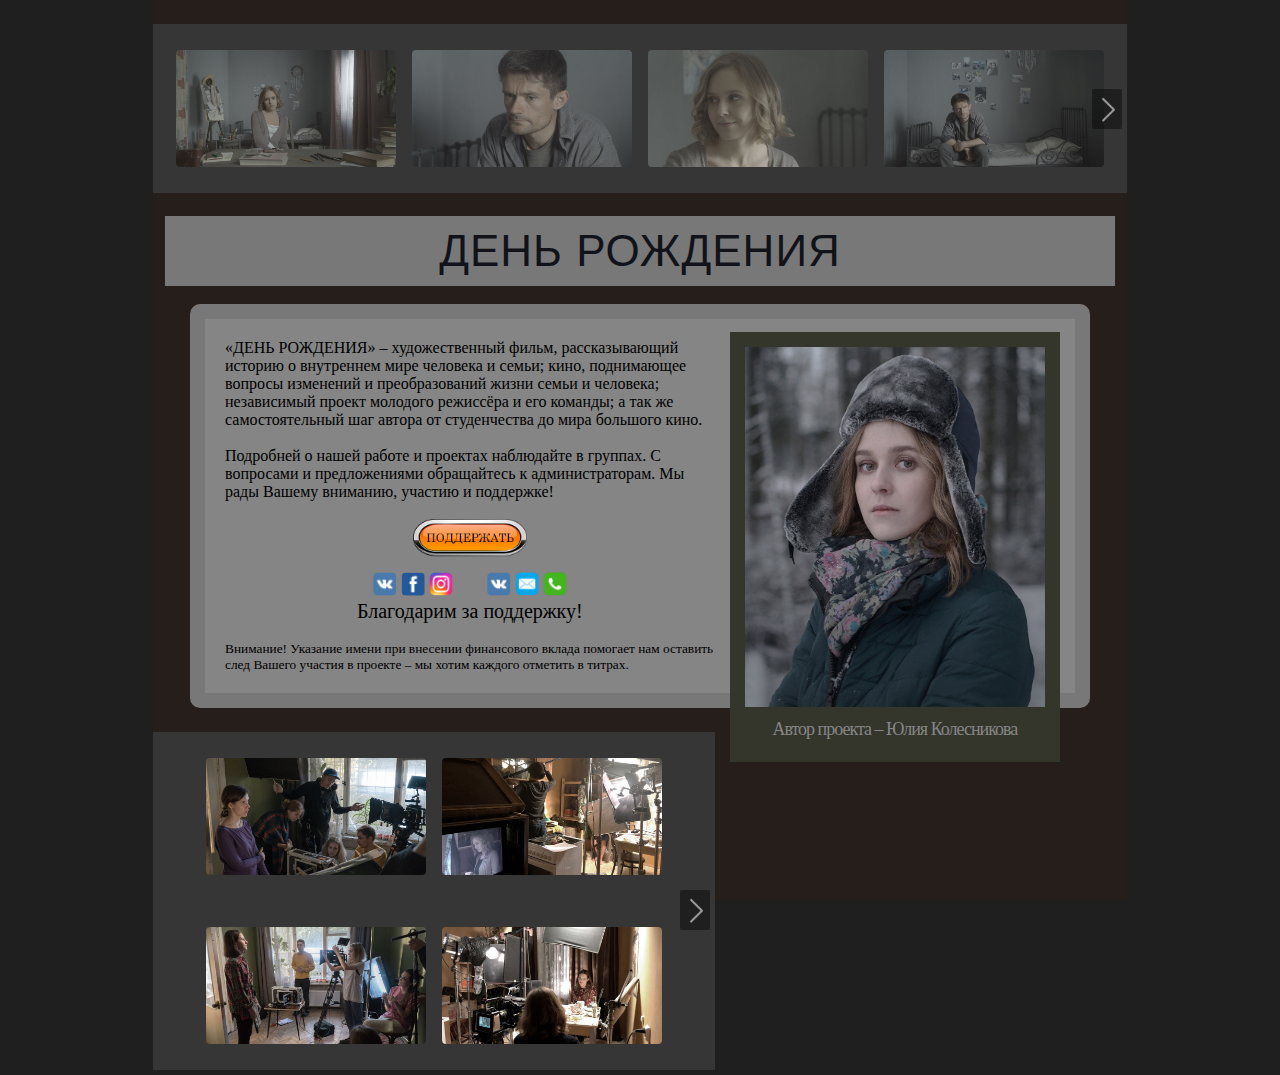
<file: index.html>
<!DOCTYPE html>
<html>
    <head>
        <meta charset="utf-8" />
        <title>День рождения</title>

        
        <meta name="viewport"  content="width=device-width, initial-scale=1.0, user-scalable=0, maximum-scale=1.0" />

    
        <link rel="stylesheet" href="assets/css/styles.css" />
        <link rel="stylesheet" href="assets/touchTouch/touchTouch.css" />

      

        
      
    </head>

    <body >
<div class="q">
	
  <div id="slider-1" class="slider">
     <div class="slider__wrapper">
        <div class="thumbs" style="background-color: #363636" >     
         	
	        <span class= "fh"><a  href="assets/img/1/1.jpg" style="background-image:url(assets/img/1/1.jpg)"></a>	</span>  
	        <a href="assets/img/1/2.jpg" style="background-image:url(assets/img/1/2.jpg)"></a>
	   
	        <a href="assets/img/1/3.jpg" style="background-image:url(assets/img/1/3.jpg)"></a>
	       
	        
	        <span class= "fh"><a href="assets/img/1/4.jpg" style="background-image:url(assets/img/1/4.jpg)"></a> </span>
	       
        </div>

        <div class="thumbs" style="background-color: #363636" >
        	
	        <span class= "fh"><a  href="assets/img/1/21.jpg" style="background-image:url(assets/img/1/21.jpg)"></a></span>
	  
	        <a href="assets/img/1/22.jpg" style="background-image:url(assets/img/1/22.jpg)"></a>
	        <a href="assets/img/1/23.jpg" style="background-image:url(assets/img/1/23.jpg)"></a>
	        
	        <span class= "fh"><a  href="assets/img/1/24.jpg" style="background-image:url(assets/img/1/24.jpg)"></a> </span>
	        
        </div>

         <div class="thumbs" style="background-color: #363636" >
         	
	        <span class= "fh"><a  href="assets/img/1/31.jpg" style="background-image:url(assets/img/1/31.jpg)"></a></span>
	    
	        <a href="assets/img/1/32.jpg" style="background-image:url(assets/img/1/32.jpg)"></a>
	        <a href="assets/img/1/33.jpg" style="background-image:url(assets/img/1/33.jpg)"></a>
	        
	        <span class= "fh"><a  href="assets/img/1/34.jpg" style="background-image:url(assets/img/1/34.jpg)"></a></span>
	    
	    </div>
	        </div>
       
     <!-- КНОПКИ "НАЗАД" И "ВПЕРЁД" -->
  <a class="slider__control slider__control_left" href="#" role="button"></a>
  <a class="slider__control slider__control_right slider__control_show" href="#" role="button"></a>
   </div>  


 <div id="slider-3" class="slider">
     <div class="slider__wrapper">
        <div class="thumbs" style="background-color: #363636" >     
          
          <a  href="assets/img/1/1.jpg" style="background-image:url(assets/img/1/1.jpg)"></a> 
          <a href="assets/img/1/2.jpg" style="background-image:url(assets/img/1/2.jpg)"></a>
     
        
         
        </div>
<div class="thumbs" style="background-color: #363636" >
    <a href="assets/img/1/3.jpg" style="background-image:url(assets/img/1/3.jpg)"></a>
         
          
         <a href="assets/img/1/4.jpg" style="background-image:url(assets/img/1/4.jpg)"></a> 
</div>
        <div class="thumbs" style="background-color: #363636" >
          
          <a  href="assets/img/1/21.jpg" style="background-image:url(assets/img/1/21.jpg)"></a>
    
          <a href="assets/img/1/22.jpg" style="background-image:url(assets/img/1/22.jpg)"></a>
          
          
        </div>
<div class="thumbs" style="background-color: #363636" >
  <a href="assets/img/1/23.jpg" style="background-image:url(assets/img/1/23.jpg)"></a>
          
          <a  href="assets/img/1/24.jpg" style="background-image:url(assets/img/1/24.jpg)"></a> 
</div>

         <div class="thumbs" style="background-color: #363636" >
          
         <a  href="assets/img/1/31.jpg" style="background-image:url(assets/img/1/31.jpg)"></a>
      
          <a href="assets/img/1/32.jpg" style="background-image:url(assets/img/1/32.jpg)"></a>
          
      
      </div>
       <div class="thumbs" style="background-color: #363636" >
        <a href="assets/img/1/33.jpg" style="background-image:url(assets/img/1/33.jpg)"></a>
          
          <a  href="assets/img/1/34.jpg" style="background-image:url(assets/img/1/34.jpg)"></a>
       </div>
          </div>
       
     <!-- КНОПКИ "НАЗАД" И "ВПЕРЁД" -->
  <a class="slider__control slider__control_left" href="#" role="button"></a>
  <a class="slider__control slider__control_right slider__control_show" href="#" role="button"></a>
   </div>  



<br>

<h1> ДЕНЬ РОЖДЕНИЯ </h1>

	<br>
	
             <div class="m" style="border:15px solid #787878;  ">
             	
<p class="image"><img src="assets/img/s.jpg" height="360" style="border:15px solid #34362c; border-bottom-width: 55px; margin-left:  15px; margin-top: 13px; margin-right: 15px "><span class="sp"><font size="4" face="Century">Автор проекта – Юлия Колесникова</font></span></p>


<div   style="margin: 20px; text-align: left;"><p style="font-size: 12pt"><font face="Century">      «ДЕНЬ РОЖДЕНИЯ» – художественный фильм, рассказывающий историю о внутреннем мире человека и семьи; кино, поднимающее вопросы изменений и преобразований жизни семьи и человека; независимый проект молодого режиссёра и его команды; а так же самостоятельный шаг автора от студенчества до мира большого кино.</font></p><br> <p style="font-size: 12pt"><font face="Century">Подробней о нашей работе и проектах наблюдайте в группах. С вопросами и предложениями обращайтесь к администраторам. Мы рады Вашему вниманию, участию и поддержке!</font></p><br><p><a href="1.html"><img class="but" src="assets/img/but5.png"></a></p><br><p>


<p class="z">
	<a href="https://vk.com/public186695545" title="Основная группа ВКонтакте"><img  src="assets/img/i1.png" height="24" ></a>
	<a href="https://www.facebook.com/lllkolesnikovalll/?modal=admin_todo_tour" title="Facebook"><img  src="assets/img/i2.png" height="24" ></a>
	<a href="https://www.instagram.com/lllkinoiremeslolll" title="Instagram"><img style="margin-right: 30px" src="assets/img/i3.png" height="24" ></a>
	<a></a>
	<a href="https://vk.com/id582224958" title="Администратор ВКонтакте"><img  src="assets/img/i1.png" height="24" ></a>
	<a class="btn"><img  src="assets/img/i4.png" height="24" ></a>
	<a class="btn1"><img  src="assets/img/t.png" height="24" ></a>
</p>
<span class="block">Почта: lllkinoiremeslolll@gmail.com</span>
<span class="block1">Номер телефона: 8-969-200-36-07</span>

<p style="text-align: center;font-weight: 400;font-size: 15pt;"><font face="Century">Благодарим за поддержку! </font></p><br><p style="font-size: 10pt;"><font face="Century">Внимание! Указание имени при внесении финансового вклада помогает нам оставить след Вашего участия в проекте – мы хотим каждого отметить в титрах.</font></p></div>
   <p class="image1">
   	<img src="assets/img/s.jpg" height="360" style="border:15px solid #34362c;  margin-top: 15px; "></p><p class="image1" style="margin-bottom: 15px;"><font size="4" face="Century">Автор проекта – Юлия Колесникова</font></p></p>


<p class="image2"><img src="assets/img/s.jpg" height="260" style="border:15px solid #34362c;  margin-top: 15px; "></p><p class="image2"></p><p class="image2" style="margin-bottom: 15px;"><font size="4" face="Century">Автор проекта – Юлия Колесникова</font></p> 
	     
        </div>


<div id="slider-2" class="slider">
     <div class="slider__wrapper">
		 <div class="thumbs" style="background-color: #363636">		 	
	       <span class= "fh"><a  href="assets/img/1/1_1.jpg" style="background-image:url(assets/img/1/1_1.jpg)"></a></span>
	        <a href="assets/img/1/1_2.jpg" style="background-image:url(assets/img/1/1_2.jpg)"></a>
	        <a href="assets/img/1/1_3.jpg" style="background-image:url(assets/img/1/1_3.jpg)"></a>
	        <span class= "fh"><a  href="assets/img/1/1_4.jpg" style="background-image:url(assets/img/1/1_4.jpg)"></a>	</span>        
	    </div>

	    <div class="thumbs" style="background-color: #363636">		 	
	        <span class= "fh"><a  href="assets/img/1/2_1.jpg" style="background-image:url(assets/img/1/2_1.jpg)"></a></span>
	        <a href="assets/img/1/2_2.jpg" style="background-image:url(assets/img/1/2_2.jpg)"></a>
	        <a href="assets/img/1/2_3.jpg" style="background-image:url(assets/img/1/2_3.jpg)"></a>
	        <span class= "fh"><a href="assets/img/1/2_4.jpg" style="background-image:url(assets/img/1/2_4.jpg)"></a></span>	        
	    </div>

	    <div class="thumbs" style="background-color: #363636">		 	
	        <span class= "fh"><a  href="assets/img/1/3_1.jpg" style="background-image:url(assets/img/1/3_1.jpg)"></a></span>
	        <a href="assets/img/1/3_2.jpg" style="background-image:url(assets/img/1/3_2.jpg)"></a>
	        <a href="assets/img/1/3_3.jpg" style="background-image:url(assets/img/1/3_3.jpg)"></a>
	        <span class= "fh"><a  href="assets/img/1/3_4.jpg" style="background-image:url(assets/img/1/3_4.jpg)"></a>	 </span>       
	    </div>

 </div>
     <!-- КНОПКИ "НАЗАД" И "ВПЕРЁД" -->
  <a class="slider__control slider__control_left" href="#" role="button"></a>
  <a class="slider__control slider__control_right slider__control_show" href="#" role="button"></a>

    





</div>


<div id="slider-4" class="slider">
     <div class="slider__wrapper">
     <div class="thumbs" style="background-color: #363636">     
        <a  href="assets/img/1/1_1.jpg" style="background-image:url(assets/img/1/1_1.jpg)"></a>
          <a href="assets/img/1/1_2.jpg" style="background-image:url(assets/img/1/1_2.jpg)"></a>
               
      </div>
<div class="thumbs" style="background-color: #363636"> 
  <a href="assets/img/1/1_3.jpg" style="background-image:url(assets/img/1/1_3.jpg)"></a>
         <a  href="assets/img/1/1_4.jpg" style="background-image:url(assets/img/1/1_4.jpg)"></a>   
</div>
      <div class="thumbs" style="background-color: #363636">      
          <a  href="assets/img/1/2_1.jpg" style="background-image:url(assets/img/1/2_1.jpg)"></a>
          <a href="assets/img/1/2_2.jpg" style="background-image:url(assets/img/1/2_2.jpg)"></a>
                   
      </div>
<div class="thumbs" style="background-color: #363636"> 
  <a href="assets/img/1/2_3.jpg" style="background-image:url(assets/img/1/2_3.jpg)"></a>
         <a href="assets/img/1/2_4.jpg" style="background-image:url(assets/img/1/2_4.jpg)"></a>
</div>
      <div class="thumbs" style="background-color: #363636">      
          <a  href="assets/img/1/3_1.jpg" style="background-image:url(assets/img/1/3_1.jpg)"></a>
          <a href="assets/img/1/3_2.jpg" style="background-image:url(assets/img/1/3_2.jpg)"></a>
                
      </div>
<div class="thumbs" style="background-color: #363636">  
<a href="assets/img/1/3_3.jpg" style="background-image:url(assets/img/1/3_3.jpg)"></a>
          <a  href="assets/img/1/3_4.jpg" style="background-image:url(assets/img/1/3_4.jpg)"></a> 
</div>
 </div>
     <!-- КНОПКИ "НАЗАД" И "ВПЕРЁД" -->
  <a class="slider__control slider__control_left" href="#" role="button"></a>
  <a class="slider__control slider__control_right slider__control_show" href="#" role="button"></a>

    





</div>



</div>
	</div>
	<script type="text/javascript">
   var btn = document.querySelector('.btn');
btn.onclick = function(e) {
  var element = document.querySelector(".block");
  if(element.classList.contains("show-block")) {
    element.classList.remove("show-block");
  } else {
    element.classList.add("show-block");
  }
} 

  </script>
    <script type="text/javascript">
   var btn1 = document.querySelector('.btn1');
btn1.onclick = function(e) {
  var element = document.querySelector(".block1");
  if(element.classList.contains("show-block1")) {
    element.classList.remove("show-block1");
  } else {
    element.classList.add("show-block1");
  }
} 

  </script>
	<script>
    'use strict';
    var multiItemSlider = (function () {
      return function (selector, config) {
        var
          _mainElement = document.querySelector(selector), // основный элемент блока
          _sliderWrapper = _mainElement.querySelector('.slider__wrapper'), // обертка для .slider-item
          _sliderItems = _mainElement.querySelectorAll('.thumbs'), // элементы (.slider-item)
          _sliderControls = _mainElement.querySelectorAll('.slider__control'), // элементы управления
          _sliderControlLeft = _mainElement.querySelector('.slider__control_left'), // кнопка "LEFT"
          _sliderControlRight = _mainElement.querySelector('.slider__control_right'), // кнопка "RIGHT"
          _wrapperWidth = parseFloat(getComputedStyle(_sliderWrapper).width), // ширина обёртки
          _itemWidth = parseFloat(getComputedStyle(_sliderItems[0]).width), // ширина одного элемента    
          _positionLeftItem = 0, // позиция левого активного элемента
          _transform = 0, // значение транфсофрмации .slider_wrapper
          _step = _itemWidth / _wrapperWidth * 100, // величина шага (для трансформации)
          _items = []; // массив элементов
        // наполнение массива _items
        _sliderItems.forEach(function (item, index) {
          _items.push({ item: item, position: index, transform: 0 });
        });

        var position = {
          getMin: 0,
          getMax: _items.length - 1,
        }

        var _transformItem = function (direction) {
          if (direction === 'right') {
            if ((_positionLeftItem + _wrapperWidth / _itemWidth - 1) >= position.getMax) {
              return;
            }
            if (!_sliderControlLeft.classList.contains('slider__control_show')) {
              _sliderControlLeft.classList.add('slider__control_show');
            }
            if (_sliderControlRight.classList.contains('slider__control_show') && (_positionLeftItem + _wrapperWidth / _itemWidth) >= position.getMax) {
              _sliderControlRight.classList.remove('slider__control_show');
            }
            _positionLeftItem++;
            _transform -= _step;
          }
          if (direction === 'left') {
            if (_positionLeftItem <= position.getMin) {
              return;
            }
            if (!_sliderControlRight.classList.contains('slider__control_show')) {
              _sliderControlRight.classList.add('slider__control_show');
            }
            if (_sliderControlLeft.classList.contains('slider__control_show') && _positionLeftItem - 1 <= position.getMin) {
              _sliderControlLeft.classList.remove('slider__control_show');
            }
            _positionLeftItem--;
            _transform += _step;
          }
          _sliderWrapper.style.transform = 'translateX(' + _transform + '%)';
        }

        // обработчик события click для кнопок "назад" и "вперед"
        var _controlClick = function (e) {
          if (e.target.classList.contains('slider__control')) {
            e.preventDefault();
            var direction = e.target.classList.contains('slider__control_right') ? 'right' : 'left';
            _transformItem(direction);
          }
        };

         var _setUpListeners = function () {
          // добавление к кнопкам "назад" и "вперед" обрботчика _controlClick для событя click
          _sliderControls.forEach(function (item) {
            item.addEventListener('click', _controlClick);
          });

          _mainElement.addEventListener('touchstart', function (e) {
            _startX = e.changedTouches[0].clientX;
          });
          _mainElement.addEventListener('touchend', function (e) {
            var
              _endX = e.changedTouches[0].clientX,
              _deltaX = _endX - _startX;
            if (_deltaX > 50) {
              _transformItem('left');
            } else if (_deltaX < -50) {
              _transformItem('right');
            }
          });

        }
        // инициализация
        _setUpListeners();

        return {
          right: function () { // метод right
            _transformItem('right');
          },
          left: function () { // метод left
            _transformItem('left');
          }
        }

      }
    }());

    var slider1 = multiItemSlider('#slider-1');
    var slider2 = multiItemSlider('#slider-2');
var slider3 = multiItemSlider('#slider-3');
    var slider4 = multiItemSlider('#slider-4');
  </script>


        <footer>
	   
        </footer>

        <!-- JavaScript includes - jQuery, turn.js and our own script.js -->
		<script src="http://code.jquery.com/jquery-1.7.1.min.js"></script>
		<script src="assets/touchTouch/touchTouch.jquery.js"></script>
		<script src="assets/js/script.js"></script>
		

		<!-- BSA AdPacks code. Please ignore and remove.-->
        <script src="http://cdn.tutorialzine.com/misc/adPacks/v1.js" async></script>

    </body>
</html>
</file>
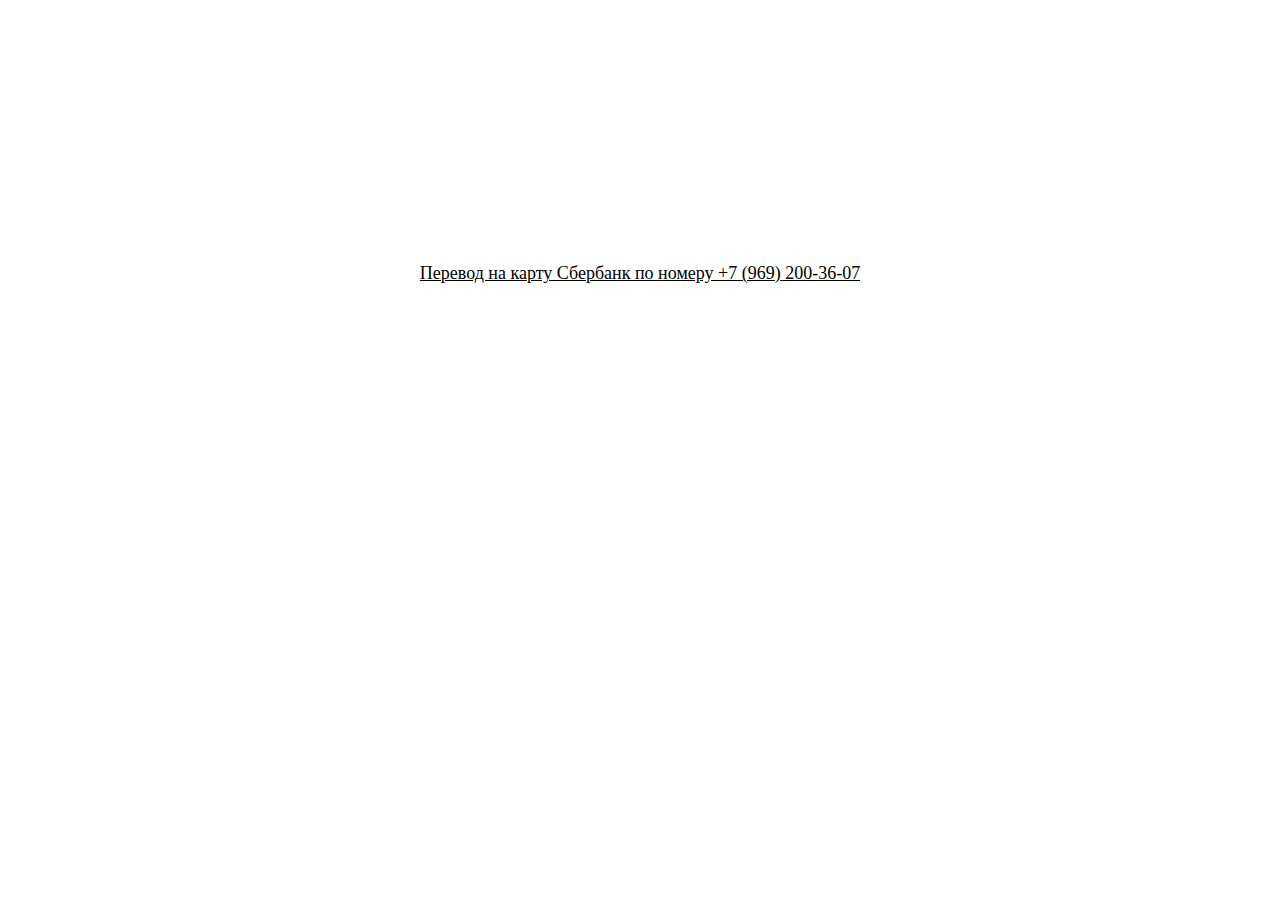
<file: 1.html>
<!DOCTYPE html>
<html>
    <head>
        <meta charset="utf-8" />
        <title>День рождения</title>

        
        <meta name="viewport"  content="width=device-width, initial-scale=1.0, user-scalable=0, maximum-scale=1.0" />

    
        <link rel="stylesheet" href="assets/css/styles1.css" />
        <link rel="stylesheet" href="assets/touchTouch/touchTouch.css" />

      

        
      
    </head>

    <body >
      <div class="fr" style="max-width: 930px;
	text-align: center;
	margin-left: auto;
	margin-right: auto;
background-color: #fff;
margin-top: 20px;">
<iframe src="https://money.yandex.ru/quickpay/shop-widget?writer=seller&targets=%D0%9F%D0%BE%D0%B4%D0%B4%D0%B5%D1%80%D0%B6%D0%BA%D0%B0%20%D1%85%D1%84%20%22%D0%94%D0%95%D0%9D%D0%AC%20%D0%A0%D0%9E%D0%96%D0%94%D0%95%D0%9D%D0%98%D0%AF%22&targets-hint=&default-sum=&button-text=11&payment-type-choice=on&hint=&successURL=https%3A%2F%2Fkinoiremeslo.github.io%2F&quickpay=shop&account=4100110407287386" width="100%" height="223" frameborder="0" allowtransparency="true" scrolling="no"></iframe><p  style="background-color: #fff; text-decoration: underline;"><font face="Century" size="4.5"> Перевод на карту Сбербанк по номеру +7 (969) 200-36-07</font> </p></div>

    </body>
   
</html>
</file>
<file: assets/touchTouch/touchTouch.css>
/* The gallery overlay */

#galleryOverlay{
	width:100%;
	height:100%;
	position:fixed;
	top:0;
	left:0;
	opacity:0;
	z-index:100000;
	background-color:#222;
	background-color:rgba(0,0,0,0.8);
	overflow:hidden;
	display:none;
	
	-moz-transition:opacity 1s ease;
	-webkit-transition:opacity 1s ease;
	transition:opacity 1s ease;
}

/* This class will trigger the animation */

#galleryOverlay.visible{
	opacity:1;
}

#gallerySlider{
	height:100%;
	
	left:0;
	top:0;
	
	width:100%;
	white-space: nowrap;
	position:absolute;
	
	-moz-transition:left 0.4s ease;
	-webkit-transition:left 0.4s ease;
	transition:left 0.4s ease;
}

#gallerySlider .placeholder{
	background: url("preloader.gif") no-repeat center center;
	height: 100%;
	line-height: 1px;
	text-align: center;
	width:100%;
	display:inline-block;
}

/* The before element moves the
 * image halfway from the top */

#gallerySlider .placeholder:before{
	content: "";
	display: inline-block;
	height: 50%;
	width: 1px;
	margin-right:-1px;
}

#gallerySlider .placeholder img{
	display: inline-block;
	max-height: 100%;
	max-width: 100%;
	vertical-align: middle;
}

#gallerySlider.rightSpring{
	-moz-animation: rightSpring 0.3s;
	-webkit-animation: rightSpring 0.3s;
}

#gallerySlider.leftSpring{
	-moz-animation: leftSpring 0.3s;
	-webkit-animation: leftSpring 0.3s;
}

/* Firefox Keyframe Animations */

@-moz-keyframes rightSpring{
	0%{		margin-left:0px;}
	50%{	margin-left:-30px;}
	100%{	margin-left:0px;}
}

@-moz-keyframes leftSpring{
	0%{		margin-left:0px;}
	50%{	margin-left:30px;}
	100%{	margin-left:0px;}
}

/* Safari and Chrome Keyframe Animations */

@-webkit-keyframes rightSpring{
	0%{		margin-left:0px;}
	50%{	margin-left:-30px;}
	100%{	margin-left:0px;}
}

@-webkit-keyframes leftSpring{
	0%{		margin-left:0px;}
	50%{	margin-left:30px;}
	100%{	margin-left:0px;}
}

/* Arrows */

#prevArrow,#nextArrow{
	border:none;
	text-decoration:none;
	background:url('arrows.png') no-repeat;
	opacity:0.5;
	cursor:pointer;
	position:absolute;
	width:43px;
	height:58px;
	
	top:50%;
	margin-top:-29px;
	
	-moz-transition:opacity 0.2s ease;
	-webkit-transition:opacity 0.2s ease;
	transition:opacity 0.2s ease;
}

#prevArrow:hover, #nextArrow:hover{
	opacity:1;
}

#prevArrow{
	background-position:left top;
	left:40px;
}

#nextArrow{
	background-position:right top;
	right:40px;
}
</file>
<file: assets/css/styles1.css>
.fr{
	max-width: 930px;
	text-align: center;
	margin-left: auto;
	margin-right: auto;
background-color: #fff;
margin-top: 20px;
}
</file>
<file: assets/css/styles.css>
/*-------------------------
	Simple reset
--------------------------*/


*{
	margin:0;
	padding:0;
}


/*-------------------------
	General Styles
--------------------------*/




body{
    
	
	

background: #1f1f1f; 


}



section{
	display: block;
}





 h1{
 	
	font: 44px 'Century', sans-serif;
	color:#111318;
	max-width: 930px;
	background: #787878; 
	text-align: center;
	margin-right: auto;
	margin-left: auto;
	border: 10px solid #787878;
	font-weight:500;
	letter-spacing: 1px;
	

}


.thumbs{
	

	margin:24px auto 5px;
	text-align:center;
	overflow: hidden;

}

.thumbs a{
	width:220px;
	height:117px;
	display:inline-block;
	
	
	border-radius:4px;
	margin: 26px 6px 22px 6px ;
	
	text-decoration:none;
	
	background-position:center center;
	background-repeat: no-repeat;
	
	background-size:cover;
	-moz-background-size:cover;
	-webkit-background-size:cover;

}


#credit{
	background-color: rgba(255, 255, 255, 0.2);
	border-radius: 8px;
	font-size: 11px;
	margin: 0 auto 70px;
	opacity: 0.5;
	padding: 12px 16px;
	text-align: center;
	width: 400px;
}


.btn {

  text-align: center;
  cursor: pointer;

  
}
.block {
 
  display:none;
height: 20px;
  position:relative;
  text-align: center;

 
	 margin-left: auto;
    margin-right: auto;
}
.show-block {
  display: block;
}
.btn1 {

  text-align: center;
  cursor: pointer;

  
}
.block1 {
 
  display:none;
height: 20px;
  position:relative;
  text-align: center;

 
	 margin-left: auto;
    margin-right: auto;
}
.show-block1 {
  display: block;
}

@media screen and (max-width: 960px) {
	.thumbs, #credit{
		width:auto;
	}
	
	footer{
		display:none;
	}
	
	#bsaHolder{
		display:none;
	}


}
@media screen and (min-width: 966px){
	#slider-3{
		display: none;
	}
	#slider-4{
		display: none;
	}

}

@media screen and (max-width: 965px)  and (min-width: 740px)
{
.thumbs a{
	width:170px;
	height:90px;
}

	#slider-3{
		display: none;
	}#slider-4{
		display: none;
	}
}

@media screen and (max-width: 739px)  and (min-width: 468px)
{

.thumbs a{
	width:220px;
	height:117px;
}
#slider-2{
		display: none;
	}
	#slider-1{
		display: none;
	}
}


@media screen and (max-width: 467px)
{


.thumbs a{
	width:150px;
	height:80px;
}
#slider-2{
		display: none;
	}
	#slider-1{
		display: none;
	}
}

@media screen and (max-width: 327px)
{
	.slider{
		display: none;
	}
}




@media screen and (min-width: 805px) 
{
	
.image1
	{display: none;}
	.image2
	{display: none;}
}

@media screen and (max-width: 804px) and (min-width: 770px)
{
	
.image1
	{display: none;}
.image2
	{display: none;}
	.image{
		margin-top: 30px;
		margin-bottom: 20px;
	}

}

@media screen and (max-width: 769px) and (min-width: 708px)
{
	
.image1
	{display: none;}
.image2
	{display: none;}
}
@media screen and (max-width: 707px) and (min-width: 684px)
{
	.image2
	{display: none;}
	.but{
		margin-top:52px;
	}
	
.image1
	{display: none;}

}
@media screen and (max-width: 683px) and (min-width: 648px)
{
	
	.but{
		margin-top:30px;
	}
	
.image1
	{display: none;}
.image2
	{display: none;}
}

@media screen and (max-width: 647px) and (min-width: 360px)
{
	.image2
	{display: none;}
.image{display: none;
}
	
}
@media screen and (max-width: 359px) 
{
	
.image{
	display: none;
}
	.image1{
		display: none;
	}
}








.m { max-width: 870px;
	display: block;
text-align: center;
margin-right: auto;
margin-left: auto;
    background: #858585;
    border-radius: 10px;

}



.q{ max-width: 974px;
	height: 100vh;
background-color: #261e1a;
text-align: center;
margin-right: auto;
margin-left: auto;
}

.image {
	float: right;
	position	: relative;
	}

.sp {
	position	: absolute;
	top		: 390px;
	left		: -10px;
	width		: 100%;
	color			: #858585;
	
	letter-spacing		: -1px;
	
	padding			: 10px;
}



.but{
	display: block;
	 margin-left: auto;
    margin-right: auto;
    height: 45px;
   margin-bottom: -10px;
}


.z {
text-align: center;

  display: block;
	 margin-left: auto;
    margin-right: auto;
}








.slider {
      position: relative;
      overflow: hidden;
      
      margin-left: auto;
    margin-right: auto;
     
    }

    .slider__wrapper {
      display: flex;
      transition: transform 0.6s ease;

    }

    .thumbs {
      flex: 0 0 100%;
      max-width: 100%;
    }

    .slider__control {
      position: absolute;
      top: 55%;
      display: none;
      align-items: center;
     
     
      
      text-align: center;
      opacity: 0.5;
    
      transform: translateY(-50%);
      background: rgba(0, 0, 0, .5);
    }

    .slider__control_show {
      display: flex;
    }

    .slider__control:hover,
    .slider__control:focus {
     

      outline: 0;
      opacity: .9;
    }

    .slider__control_left {
      left: 5px;
    }

    .slider__control_right {
      right:5px;
    }

    .slider__control::before {
      content: '';
      display: inline-block;
      width: 20px;
      height: 20px;
      background: transparent no-repeat center center;
      background-size: 100% 100%;
    }

    .slider__control_left::before {
    	height:  40px;
    	width: 30px;
      background-image: url(../img/ar1.png);
    }

    .slider__control_right::before {
    	height:  40px;
    	width: 30px;
      background-image: url("../img/ar2.png");
    }
</file>
